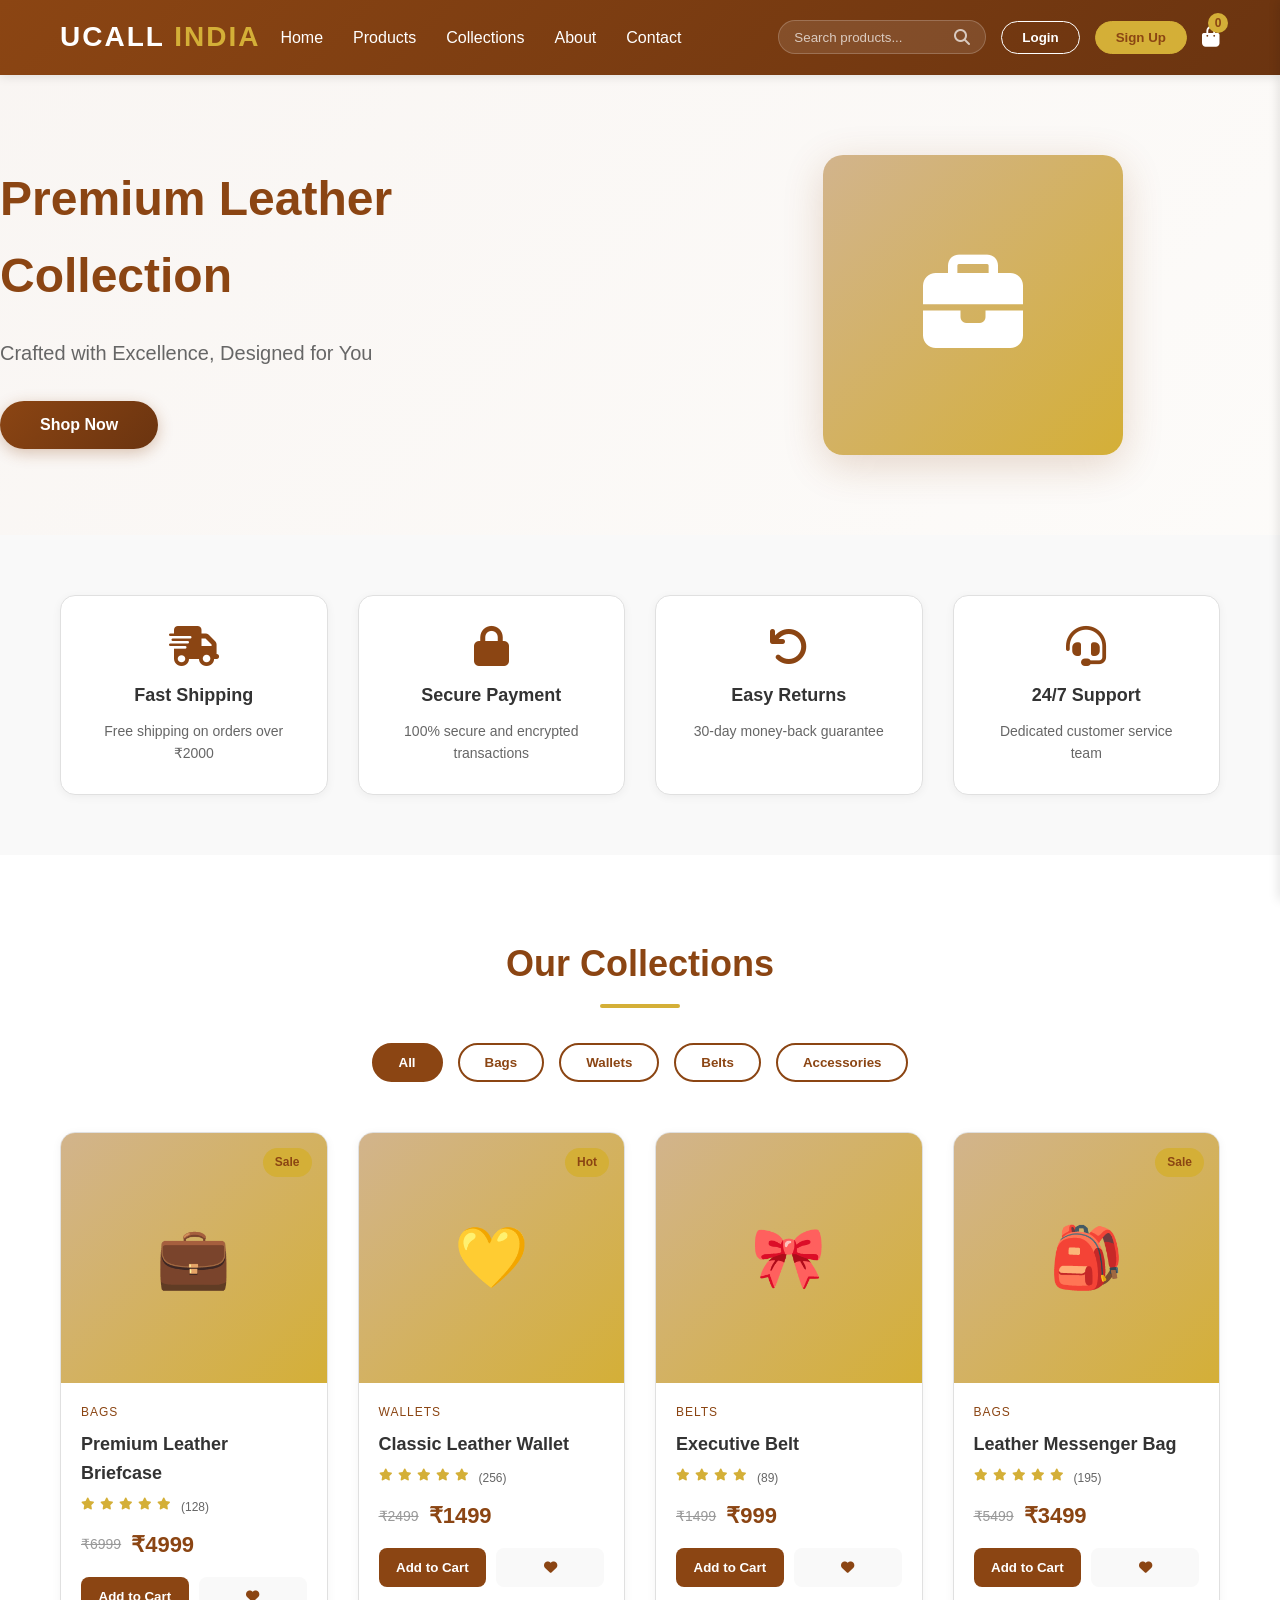
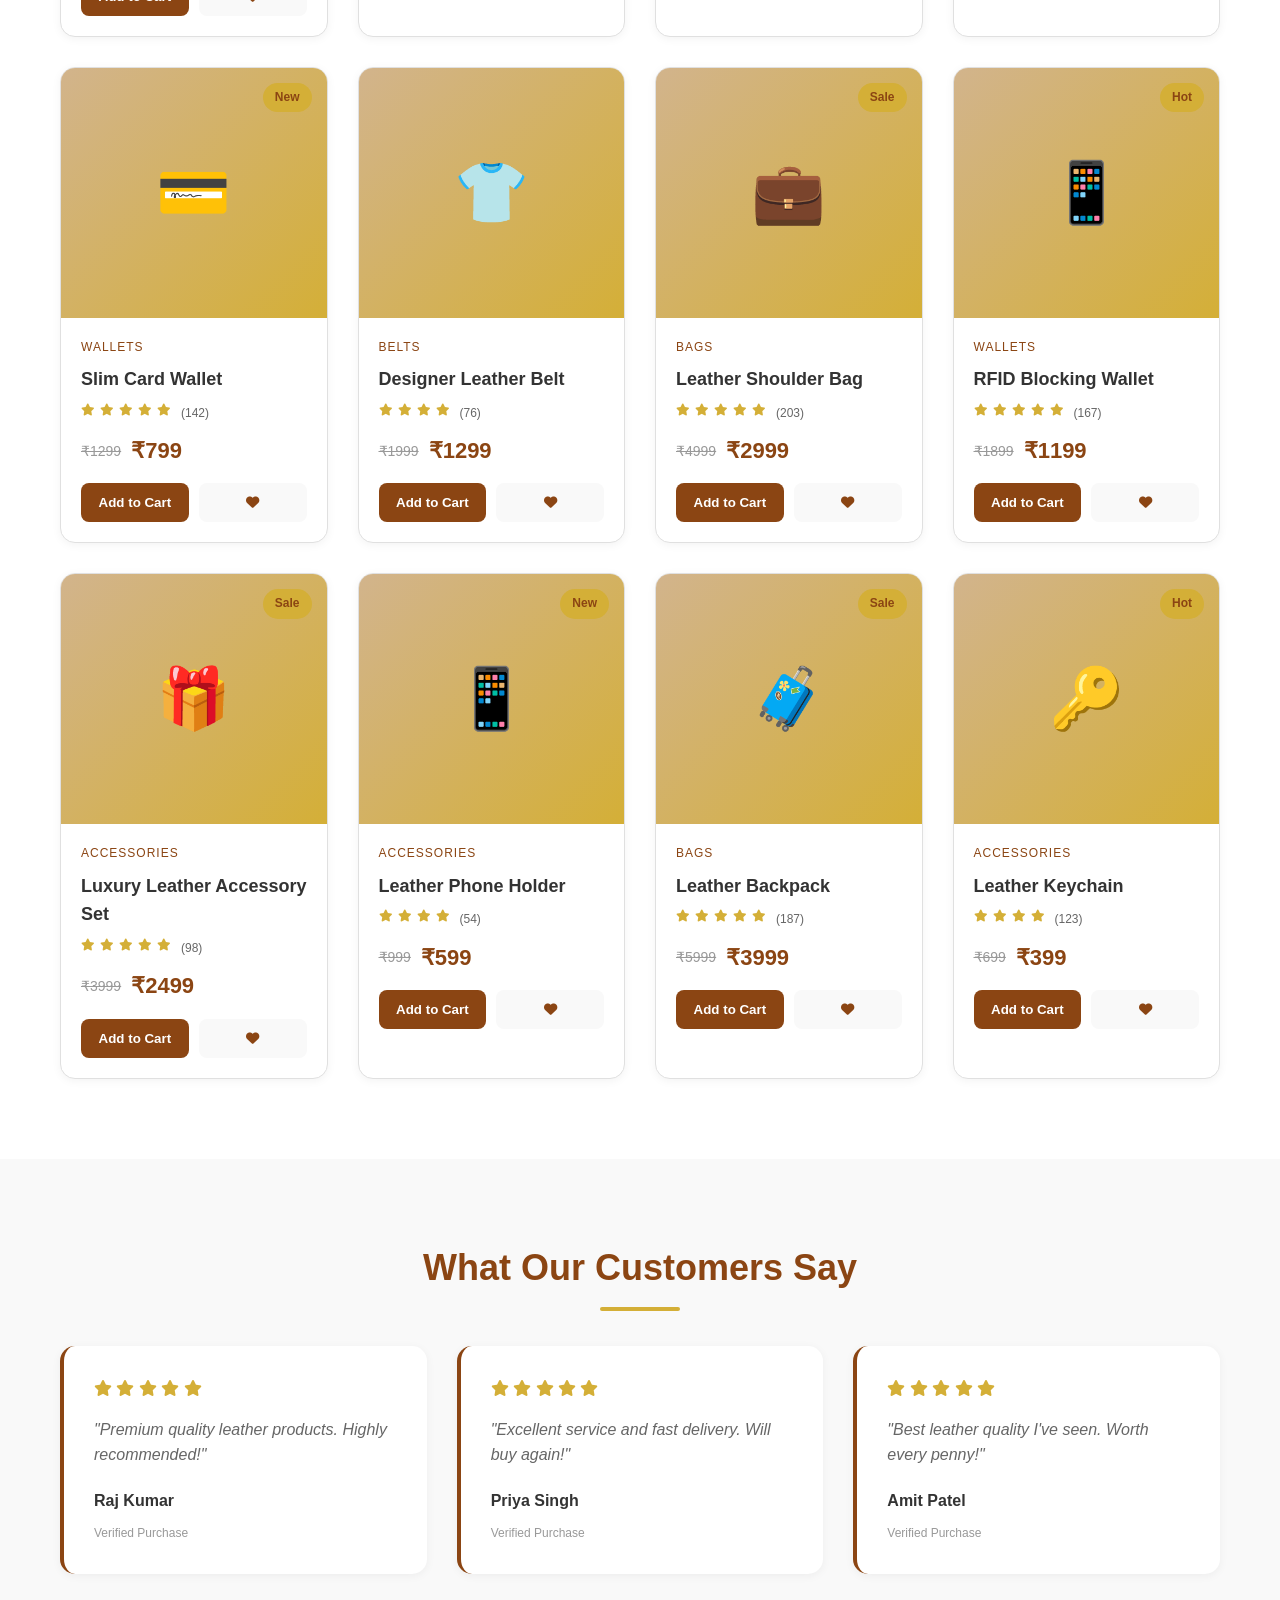
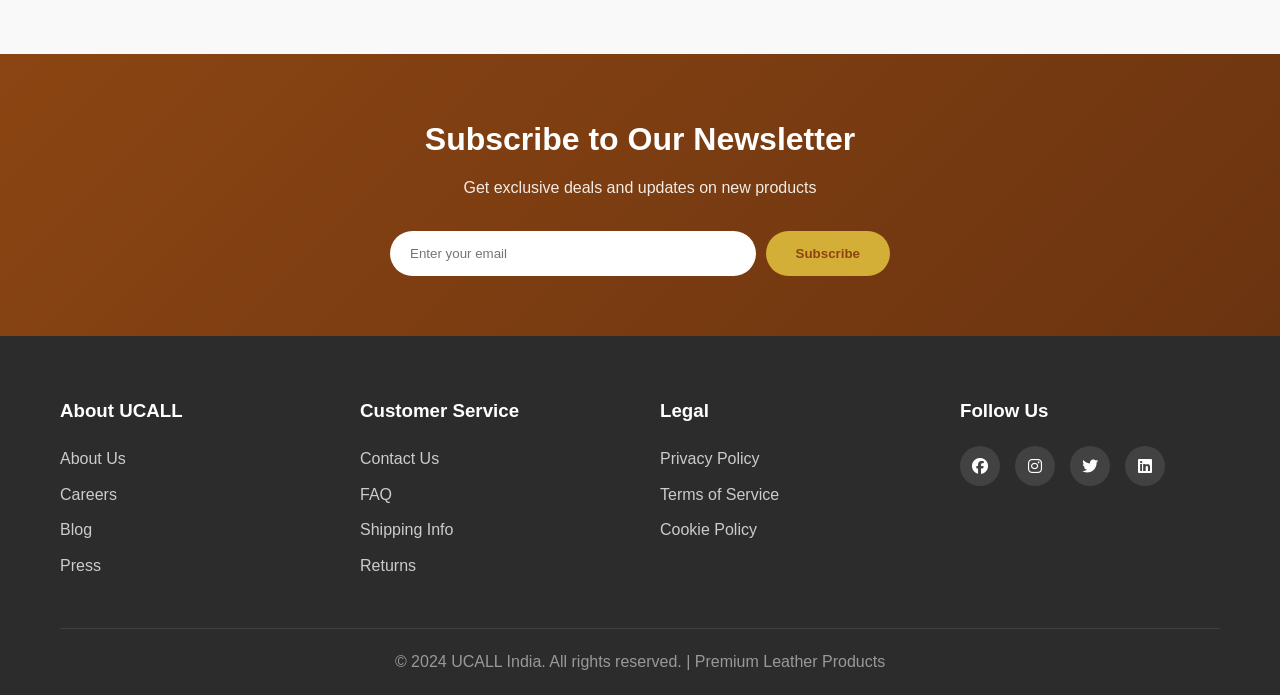
<file: index.html>
<!DOCTYPE html>
<html lang="en">
<head>
    <meta charset="UTF-8">
    <meta name="viewport" content="width=device-width, initial-scale=1.0">
    <title>UCALL India - Premium Leather Products</title>
    <link rel="stylesheet" href="styles.css">
    <link rel="stylesheet" href="https://cdnjs.cloudflare.com/ajax/libs/font-awesome/6.4.0/css/all.min.css">
</head>
<body>
    <!-- Navigation Bar -->
    <nav class="navbar">
        <div class="container">
            <div class="nav-wrapper">
                <div class="logo">
                    <h1>UCALL <span>INDIA</span></h1>
                </div>
                <div class="nav-menu">
                    <a href="#" class="nav-link">Home</a>
                    <a href="#products" class="nav-link">Products</a>
                    <a href="#" class="nav-link">Collections</a>
                    <a href="#" class="nav-link">About</a>
                    <a href="#" class="nav-link">Contact</a>
                </div>
                <div class="nav-icons">
                    <div class="search-bar">
                        <input type="text" placeholder="Search products...">
                        <i class="fas fa-search"></i>
                    </div>
                    <button class="nav-btn" onclick="openLoginModal()">Login</button>
                    <button class="nav-btn signup-btn" onclick="openSignupModal()">Sign Up</button>
                    <div class="cart-icon" onclick="toggleCart()">
                        <i class="fas fa-shopping-bag"></i>
                        <span class="cart-count">0</span>
                    </div>
                </div>
            </div>
        </div>
    </nav>

    <!-- Hero Section -->
    <section class="hero">
        <div class="hero-content">
            <h2>Premium Leather Collection</h2>
            <p>Crafted with Excellence, Designed for You</p>
            <button class="hero-btn" onclick="document.getElementById('products').scrollIntoView({behavior: 'smooth'})">Shop Now</button>
        </div>
        <div class="hero-image">
            <div class="hero-img-placeholder">
                <i class="fas fa-briefcase"></i>
            </div>
        </div>
    </section>

    <!-- Features Section -->
    <section class="features">
        <div class="container">
            <div class="features-grid">
                <div class="feature-card">
                    <i class="fas fa-shipping-fast"></i>
                    <h3>Fast Shipping</h3>
                    <p>Free shipping on orders over ₹2000</p>
                </div>
                <div class="feature-card">
                    <i class="fas fa-lock"></i>
                    <h3>Secure Payment</h3>
                    <p>100% secure and encrypted transactions</p>
                </div>
                <div class="feature-card">
                    <i class="fas fa-undo"></i>
                    <h3>Easy Returns</h3>
                    <p>30-day money-back guarantee</p>
                </div>
                <div class="feature-card">
                    <i class="fas fa-headset"></i>
                    <h3>24/7 Support</h3>
                    <p>Dedicated customer service team</p>
                </div>
            </div>
        </div>
    </section>

    <!-- Products Section -->
    <section class="products" id="products">
        <div class="container">
            <h2 class="section-title">Our Collections</h2>
            
            <div class="filters">
                <button class="filter-btn active" onclick="filterProducts('all')">All</button>
                <button class="filter-btn" onclick="filterProducts('bags')">Bags</button>
                <button class="filter-btn" onclick="filterProducts('wallets')">Wallets</button>
                <button class="filter-btn" onclick="filterProducts('belts')">Belts</button>
                <button class="filter-btn" onclick="filterProducts('accessories')">Accessories</button>
            </div>

            <div class="products-grid" id="productsGrid">
                <!-- Products will be dynamically loaded here -->
            </div>
        </div>
    </section>

    <!-- Testimonials Section -->
    <section class="testimonials">
        <div class="container">
            <h2 class="section-title">What Our Customers Say</h2>
            <div class="testimonials-grid">
                <div class="testimonial-card">
                    <div class="stars">
                        <i class="fas fa-star"></i>
                        <i class="fas fa-star"></i>
                        <i class="fas fa-star"></i>
                        <i class="fas fa-star"></i>
                        <i class="fas fa-star"></i>
                    </div>
                    <p>"Premium quality leather products. Highly recommended!"</p>
                    <h4>Raj Kumar</h4>
                    <span>Verified Purchase</span>
                </div>
                <div class="testimonial-card">
                    <div class="stars">
                        <i class="fas fa-star"></i>
                        <i class="fas fa-star"></i>
                        <i class="fas fa-star"></i>
                        <i class="fas fa-star"></i>
                        <i class="fas fa-star"></i>
                    </div>
                    <p>"Excellent service and fast delivery. Will buy again!"</p>
                    <h4>Priya Singh</h4>
                    <span>Verified Purchase</span>
                </div>
                <div class="testimonial-card">
                    <div class="stars">
                        <i class="fas fa-star"></i>
                        <i class="fas fa-star"></i>
                        <i class="fas fa-star"></i>
                        <i class="fas fa-star"></i>
                        <i class="fas fa-star"></i>
                    </div>
                    <p>"Best leather quality I've seen. Worth every penny!"</p>
                    <h4>Amit Patel</h4>
                    <span>Verified Purchase</span>
                </div>
            </div>
        </div>
    </section>

    <!-- Newsletter Section -->
    <section class="newsletter">
        <div class="container">
            <h2>Subscribe to Our Newsletter</h2>
            <p>Get exclusive deals and updates on new products</p>
            <div class="newsletter-form">
                <input type="email" placeholder="Enter your email" required>
                <button>Subscribe</button>
            </div>
        </div>
    </section>

    <!-- Footer -->
    <footer class="footer">
        <div class="container">
            <div class="footer-grid">
                <div class="footer-col">
                    <h3>About UCALL</h3>
                    <ul>
                        <li><a href="#">About Us</a></li>
                        <li><a href="#">Careers</a></li>
                        <li><a href="#">Blog</a></li>
                        <li><a href="#">Press</a></li>
                    </ul>
                </div>
                <div class="footer-col">
                    <h3>Customer Service</h3>
                    <ul>
                        <li><a href="#">Contact Us</a></li>
                        <li><a href="#">FAQ</a></li>
                        <li><a href="#">Shipping Info</a></li>
                        <li><a href="#">Returns</a></li>
                    </ul>
                </div>
                <div class="footer-col">
                    <h3>Legal</h3>
                    <ul>
                        <li><a href="#">Privacy Policy</a></li>
                        <li><a href="#">Terms of Service</a></li>
                        <li><a href="#">Cookie Policy</a></li>
                    </ul>
                </div>
                <div class="footer-col">
                    <h3>Follow Us</h3>
                    <div class="social-links">
                        <a href="#"><i class="fab fa-facebook"></i></a>
                        <a href="#"><i class="fab fa-instagram"></i></a>
                        <a href="#"><i class="fab fa-twitter"></i></a>
                        <a href="#"><i class="fab fa-linkedin"></i></a>
                    </div>
                </div>
            </div>
            <div class="footer-bottom">
                <p>&copy; 2024 UCALL India. All rights reserved. | Premium Leather Products</p>
            </div>
        </div>
    </footer>

    <!-- Shopping Cart Sidebar -->
    <div class="cart-sidebar" id="cartSidebar">
        <div class="cart-header">
            <h2>Shopping Cart</h2>
            <button class="close-btn" onclick="toggleCart()"><i class="fas fa-times"></i></button>
        </div>
        <div class="cart-items" id="cartItems">
            <!-- Cart items will be added here -->
        </div>
        <div class="cart-footer">
            <div class="cart-total">
                <strong>Total:</strong>
                <span id="cartTotal">₹0</span>
            </div>
            <button class="checkout-btn" onclick="checkout()">Proceed to Checkout</button>
            <button class="continue-btn" onclick="toggleCart()">Continue Shopping</button>
        </div>
    </div>

    <!-- Login Modal -->
    <div class="modal" id="loginModal">
        <div class="modal-content">
            <button class="modal-close" onclick="closeLoginModal()">&times;</button>
            <h2>Login to Your Account</h2>
            <form onsubmit="handleLogin(event)">
                <div class="form-group">
                    <label>Email Address</label>
                    <input type="email" required placeholder="your@email.com">
                </div>
                <div class="form-group">
                    <label>Password</label>
                    <input type="password" required placeholder="Enter your password">
                </div>
                <div class="form-options">
                    <label>
                        <input type="checkbox"> Remember me
                    </label>
                    <a href="#">Forgot password?</a>
                </div>
                <button type="submit" class="form-btn">Login</button>
            </form>
            <p class="form-footer">Don't have an account? <a href="#" onclick="switchToSignup()">Sign up here</a></p>
        </div>
    </div>

    <!-- Signup Modal -->
    <div class="modal" id="signupModal">
        <div class="modal-content">
            <button class="modal-close" onclick="closeSignupModal()">&times;</button>
            <h2>Create Your Account</h2>
            <form onsubmit="handleSignup(event)">
                <div class="form-group">
                    <label>Full Name</label>
                    <input type="text" required placeholder="John Doe">
                </div>
                <div class="form-group">
                    <label>Email Address</label>
                    <input type="email" required placeholder="your@email.com">
                </div>
                <div class="form-group">
                    <label>Phone Number</label>
                    <input type="tel" required placeholder="+91 98765 43210">
                </div>
                <div class="form-group">
                    <label>Password</label>
                    <input type="password" required placeholder="Create a strong password">
                </div>
                <div class="form-group">
                    <label>Confirm Password</label>
                    <input type="password" required placeholder="Confirm your password">
                </div>
                <div class="form-options">
                    <label>
                        <input type="checkbox" required> I agree to Terms & Conditions
                    </label>
                </div>
                <button type="submit" class="form-btn">Create Account</button>
            </form>
            <p class="form-footer">Already have an account? <a href="#" onclick="switchToLogin()">Login here</a></p>
        </div>
    </div>

    <!-- Checkout Modal -->
    <div class="modal" id="checkoutModal">
        <div class="modal-content checkout-content">
            <button class="modal-close" onclick="closeCheckoutModal()">&times;</button>
            <h2>Checkout</h2>
            <div class="checkout-container">
                <div class="checkout-form">
                    <h3>Shipping Information</h3>
                    <form onsubmit="handleCheckout(event)">
                        <div class="form-row">
                            <div class="form-group">
                                <label>First Name</label>
                                <input type="text" required>
                            </div>
                            <div class="form-group">
                                <label>Last Name</label>
                                <input type="text" required>
                            </div>
                        </div>
                        <div class="form-group">
                            <label>Address</label>
                            <input type="text" required>
                        </div>
                        <div class="form-row">
                            <div class="form-group">
                                <label>City</label>
                                <input type="text" required>
                            </div>
                            <div class="form-group">
                                <label>State</label>
                                <input type="text" required>
                            </div>
                            <div class="form-group">
                                <label>Postal Code</label>
                                <input type="text" required>
                            </div>
                        </div>
                        <div class="form-group">
                            <label>Phone Number</label>
                            <input type="tel" required>
                        </div>

                        <h3 style="margin-top: 30px;">Payment Information</h3>
                        <div class="payment-methods">
                            <label class="payment-option">
                                <input type="radio" name="payment" value="card" checked>
                                <span>Credit/Debit Card</span>
                            </label>
                            <label class="payment-option">
                                <input type="radio" name="payment" value="upi">
                                <span>UPI Payment</span>
                            </label>
                            <label class="payment-option">
                                <input type="radio" name="payment" value="netbanking">
                                <span>Net Banking</span>
                            </label>
                            <label class="payment-option">
                                <input type="radio" name="payment" value="cod">
                                <span>Cash on Delivery</span>
                            </label>
                        </div>

                        <div class="form-group" id="cardFields">
                            <label>Card Number</label>
                            <input type="text" placeholder="1234 5678 9012 3456" maxlength="19">
                            <div class="form-row">
                                <div class="form-group">
                                    <label>Expiry Date</label>
                                    <input type="text" placeholder="MM/YY" maxlength="5">
                                </div>
                                <div class="form-group">
                                    <label>CVV</label>
                                    <input type="text" placeholder="123" maxlength="3">
                                </div>
                            </div>
                        </div>

                        <button type="submit" class="form-btn" style="width: 100%; margin-top: 20px;">Place Order</button>
                    </form>
                </div>
                <div class="order-summary">
                    <h3>Order Summary</h3>
                    <div id="summaryItems"></div>
                    <div class="summary-row">
                        <span>Subtotal</span>
                        <span id="summarySubtotal">₹0</span>
                    </div>
                    <div class="summary-row">
                        <span>Shipping</span>
                        <span id="summaryShipping">₹0</span>
                    </div>
                    <div class="summary-row">
                        <span>Tax (18%)</span>
                        <span id="summaryTax">₹0</span>
                    </div>
                    <div class="summary-row total">
                        <span>Total</span>
                        <span id="summaryTotal">₹0</span>
                    </div>
                </div>
            </div>
        </div>
    </div>

    <!-- Success Modal -->
    <div class="modal" id="successModal">
        <div class="modal-content success-content">
            <div class="success-icon">
                <i class="fas fa-check-circle"></i>
            </div>
            <h2>Order Placed Successfully!</h2>
            <p>Thank you for your purchase. Your order has been confirmed.</p>
            <p class="order-number">Order ID: <strong>#UCL-2024001</strong></p>
            <p>You will receive a confirmation email shortly.</p>
            <button class="form-btn" onclick="closeSuccessModal()">Continue Shopping</button>
        </div>
    </div>

    <script src="script.js"></script>
</body>
</html>
</file>
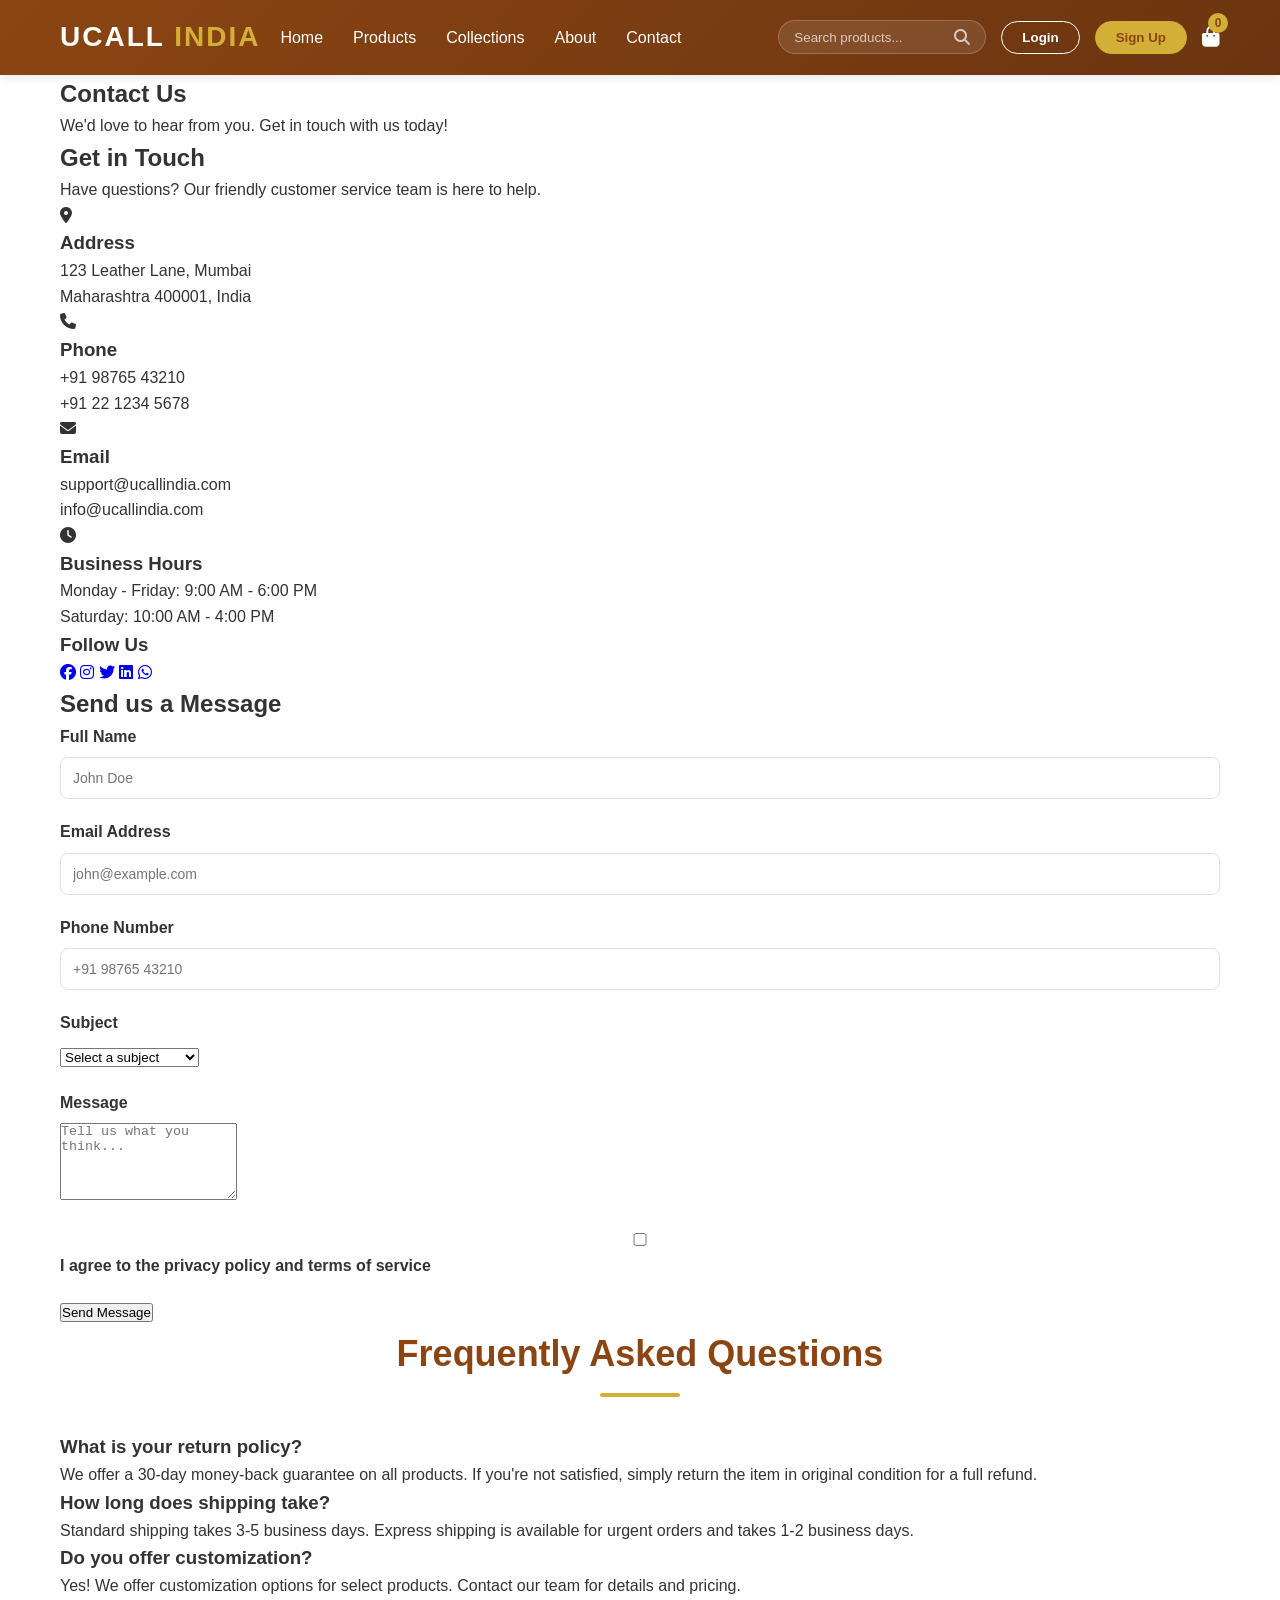
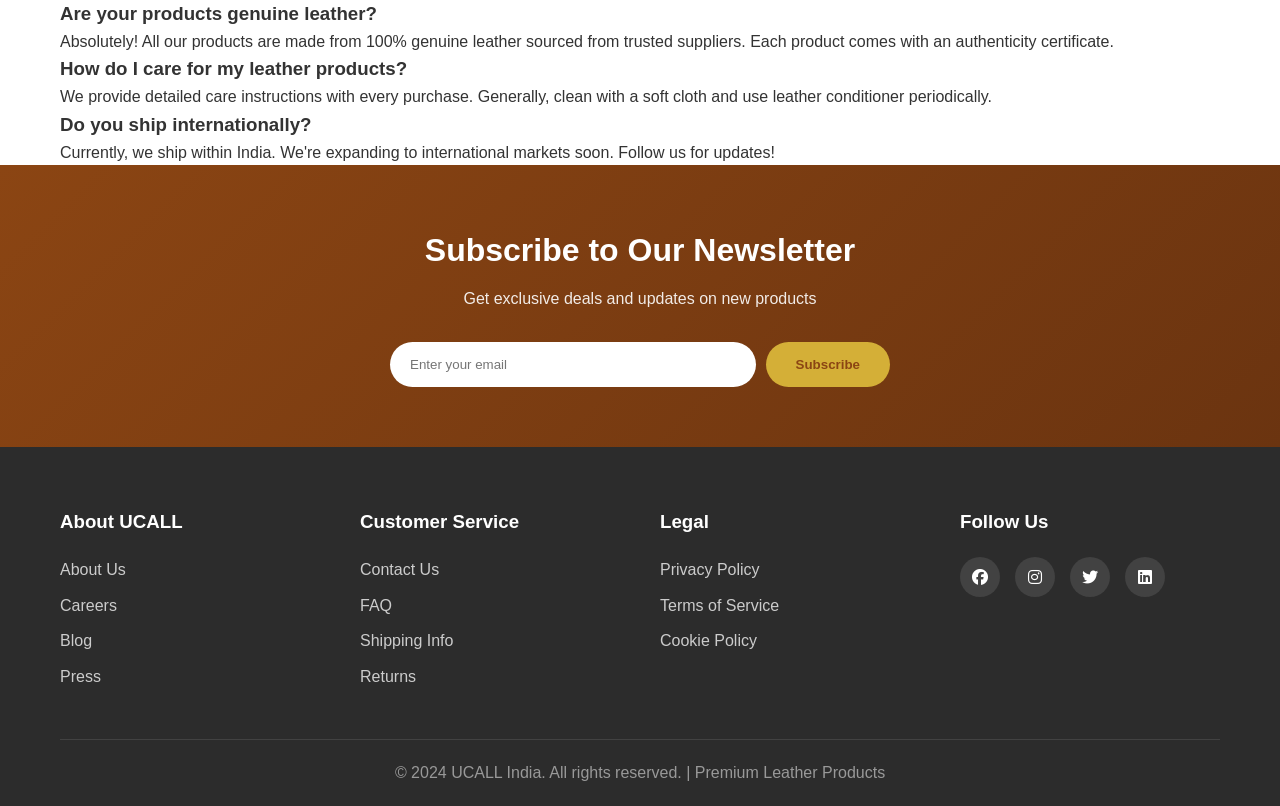
<file: contact.html>
<!DOCTYPE html>
<html lang="en">
<head>
    <meta charset="UTF-8">
    <meta name="viewport" content="width=device-width, initial-scale=1.0">
    <title>Contact - UCALL India</title>
    <link rel="stylesheet" href="styles.css">
    <link rel="stylesheet" href="https://cdnjs.cloudflare.com/ajax/libs/font-awesome/6.4.0/css/all.min.css">
</head>
<body>
    <!-- Navigation Bar -->
    <nav class="navbar">
        <div class="container">
            <div class="nav-wrapper">
                <div class="logo">
                    <h1>UCALL <span>INDIA</span></h1>
                </div>
                <div class="nav-menu">
                    <a href="index.html" class="nav-link">Home</a>
                    <a href="products.html" class="nav-link">Products</a>
                    <a href="collections.html" class="nav-link">Collections</a>
                    <a href="about.html" class="nav-link">About</a>
                    <a href="contact.html" class="nav-link active">Contact</a>
                </div>
                <div class="nav-icons">
                    <div class="search-bar">
                        <input type="text" placeholder="Search products...">
                        <i class="fas fa-search"></i>
                    </div>
                    <button class="nav-btn" onclick="openLoginModal()">Login</button>
                    <button class="nav-btn signup-btn" onclick="openSignupModal()">Sign Up</button>
                    <div class="cart-icon" onclick="toggleCart()">
                        <i class="fas fa-shopping-bag"></i>
                        <span class="cart-count">0</span>
                    </div>
                </div>
            </div>
        </div>
    </nav>

    <!-- Page Header -->
    <section class="page-header">
        <div class="container">
            <h1>Contact Us</h1>
            <p>We'd love to hear from you. Get in touch with us today!</p>
        </div>
    </section>

    <!-- Contact Section -->
    <section class="contact-section">
        <div class="container">
            <div class="contact-wrapper">
                <!-- Contact Information -->
                <div class="contact-info">
                    <h2>Get in Touch</h2>
                    <p>Have questions? Our friendly customer service team is here to help.</p>
                    
                    <div class="contact-details">
                        <div class="contact-item">
                            <div class="contact-icon">
                                <i class="fas fa-map-marker-alt"></i>
                            </div>
                            <div class="contact-text">
                                <h3>Address</h3>
                                <p>123 Leather Lane, Mumbai<br>Maharashtra 400001, India</p>
                            </div>
                        </div>

                        <div class="contact-item">
                            <div class="contact-icon">
                                <i class="fas fa-phone"></i>
                            </div>
                            <div class="contact-text">
                                <h3>Phone</h3>
                                <p>+91 98765 43210<br>+91 22 1234 5678</p>
                            </div>
                        </div>

                        <div class="contact-item">
                            <div class="contact-icon">
                                <i class="fas fa-envelope"></i>
                            </div>
                            <div class="contact-text">
                                <h3>Email</h3>
                                <p>support@ucallindia.com<br>info@ucallindia.com</p>
                            </div>
                        </div>

                        <div class="contact-item">
                            <div class="contact-icon">
                                <i class="fas fa-clock"></i>
                            </div>
                            <div class="contact-text">
                                <h3>Business Hours</h3>
                                <p>Monday - Friday: 9:00 AM - 6:00 PM<br>Saturday: 10:00 AM - 4:00 PM</p>
                            </div>
                        </div>
                    </div>

                    <div class="social-links-large">
                        <h3>Follow Us</h3>
                        <div class="social-icons">
                            <a href="#" title="Facebook"><i class="fab fa-facebook"></i></a>
                            <a href="#" title="Instagram"><i class="fab fa-instagram"></i></a>
                            <a href="#" title="Twitter"><i class="fab fa-twitter"></i></a>
                            <a href="#" title="LinkedIn"><i class="fab fa-linkedin"></i></a>
                            <a href="#" title="WhatsApp"><i class="fab fa-whatsapp"></i></a>
                        </div>
                    </div>
                </div>

                <!-- Contact Form -->
                <div class="contact-form-wrapper">
                    <h2>Send us a Message</h2>
                    <form class="contact-form">
                        <div class="form-group">
                            <label for="name">Full Name</label>
                            <input type="text" id="name" name="name" required placeholder="John Doe">
                        </div>

                        <div class="form-group">
                            <label for="email">Email Address</label>
                            <input type="email" id="email" name="email" required placeholder="john@example.com">
                        </div>

                        <div class="form-group">
                            <label for="phone">Phone Number</label>
                            <input type="tel" id="phone" name="phone" placeholder="+91 98765 43210">
                        </div>

                        <div class="form-group">
                            <label for="subject">Subject</label>
                            <select id="subject" name="subject" required>
                                <option value="">Select a subject</option>
                                <option value="order">Order Inquiry</option>
                                <option value="product">Product Information</option>
                                <option value="feedback">Feedback</option>
                                <option value="complaint">Complaint</option>
                                <option value="other">Other</option>
                            </select>
                        </div>

                        <div class="form-group">
                            <label for="message">Message</label>
                            <textarea id="message" name="message" rows="5" required placeholder="Tell us what you think..."></textarea>
                        </div>

                        <div class="form-group checkbox">
                            <input type="checkbox" id="agree" name="agree" required>
                            <label for="agree">I agree to the privacy policy and terms of service</label>
                        </div>

                        <button type="submit" class="submit-btn">Send Message</button>
                    </form>
                </div>
            </div>
        </div>
    </section>

    <!-- FAQ Section -->
    <section class="faq-section">
        <div class="container">
            <h2 class="section-title">Frequently Asked Questions</h2>
            <div class="faq-grid">
                <div class="faq-item">
                    <h3>What is your return policy?</h3>
                    <p>We offer a 30-day money-back guarantee on all products. If you're not satisfied, simply return the item in original condition for a full refund.</p>
                </div>
                <div class="faq-item">
                    <h3>How long does shipping take?</h3>
                    <p>Standard shipping takes 3-5 business days. Express shipping is available for urgent orders and takes 1-2 business days.</p>
                </div>
                <div class="faq-item">
                    <h3>Do you offer customization?</h3>
                    <p>Yes! We offer customization options for select products. Contact our team for details and pricing.</p>
                </div>
                <div class="faq-item">
                    <h3>Are your products genuine leather?</h3>
                    <p>Absolutely! All our products are made from 100% genuine leather sourced from trusted suppliers. Each product comes with an authenticity certificate.</p>
                </div>
                <div class="faq-item">
                    <h3>How do I care for my leather products?</h3>
                    <p>We provide detailed care instructions with every purchase. Generally, clean with a soft cloth and use leather conditioner periodically.</p>
                </div>
                <div class="faq-item">
                    <h3>Do you ship internationally?</h3>
                    <p>Currently, we ship within India. We're expanding to international markets soon. Follow us for updates!</p>
                </div>
            </div>
        </div>
    </section>

    <!-- Newsletter Section -->
    <section class="newsletter">
        <div class="container">
            <h2>Subscribe to Our Newsletter</h2>
            <p>Get exclusive deals and updates on new products</p>
            <div class="newsletter-form">
                <input type="email" placeholder="Enter your email" required>
                <button>Subscribe</button>
            </div>
        </div>
    </section>

    <!-- Footer -->
    <footer class="footer">
        <div class="container">
            <div class="footer-grid">
                <div class="footer-col">
                    <h3>About UCALL</h3>
                    <ul>
                        <li><a href="about.html">About Us</a></li>
                        <li><a href="#">Careers</a></li>
                        <li><a href="#">Blog</a></li>
                        <li><a href="#">Press</a></li>
                    </ul>
                </div>
                <div class="footer-col">
                    <h3>Customer Service</h3>
                    <ul>
                        <li><a href="contact.html">Contact Us</a></li>
                        <li><a href="#">FAQ</a></li>
                        <li><a href="#">Shipping Info</a></li>
                        <li><a href="#">Returns</a></li>
                    </ul>
                </div>
                <div class="footer-col">
                    <h3>Legal</h3>
                    <ul>
                        <li><a href="#">Privacy Policy</a></li>
                        <li><a href="#">Terms of Service</a></li>
                        <li><a href="#">Cookie Policy</a></li>
                    </ul>
                </div>
                <div class="footer-col">
                    <h3>Follow Us</h3>
                    <div class="social-links">
                        <a href="#"><i class="fab fa-facebook"></i></a>
                        <a href="#"><i class="fab fa-instagram"></i></a>
                        <a href="#"><i class="fab fa-twitter"></i></a>
                        <a href="#"><i class="fab fa-linkedin"></i></a>
                    </div>
                </div>
            </div>
            <div class="footer-bottom">
                <p>&copy; 2024 UCALL India. All rights reserved. | Premium Leather Products</p>
            </div>
        </div>
    </footer>

    <script>
        document.querySelector('.contact-form').addEventListener('submit', function(e) {
            e.preventDefault();
            alert('Thank you for your message! We will get back to you soon.');
            this.reset();
        });
    </script>
</body>
</html>
</file>
<file: styles.css>
* {
    margin: 0;
    padding: 0;
    box-sizing: border-box;
}

:root {
    --primary-color: #8B4513;
    --secondary-color: #D2B48C;
    --dark-color: #2c2c2c;
    --light-color: #f9f9f9;
    --accent-color: #d4af37;
    --text-color: #333;
    --border-color: #e0e0e0;
    --success-color: #27ae60;
}

body {
    font-family: 'Segoe UI', Tahoma, Geneva, Verdana, sans-serif;
    line-height: 1.6;
    color: var(--text-color);
    background-color: #fff;
}

.container {
    max-width: 1200px;
    margin: 0 auto;
    padding: 0 20px;
}

/* Navbar Styles */
.navbar {
    background: linear-gradient(135deg, var(--primary-color) 0%, #6b3410 100%);
    color: white;
    padding: 15px 0;
    position: sticky;
    top: 0;
    z-index: 100;
    box-shadow: 0 2px 10px rgba(0,0,0,0.1);
}

.nav-wrapper {
    display: flex;
    justify-content: space-between;
    align-items: center;
    gap: 20px;
    flex-wrap: wrap;
}

.logo h1 {
    font-size: 28px;
    font-weight: bold;
    letter-spacing: 2px;
    white-space: nowrap;
}

.logo span {
    color: var(--accent-color);
    font-weight: 900;
}

.nav-menu {
    display: flex;
    gap: 30px;
    flex: 1;
}

.nav-link {
    color: white;
    text-decoration: none;
    font-weight: 500;
    transition: all 0.3s ease;
    position: relative;
    white-space: nowrap;
}

.nav-link:hover {
    color: var(--accent-color);
}

.nav-link::after {
    content: '';
    position: absolute;
    bottom: -5px;
    left: 0;
    width: 0;
    height: 2px;
    background: var(--accent-color);
    transition: width 0.3s ease;
}

.nav-link:hover::after {
    width: 100%;
}

.nav-icons {
    display: flex;
    align-items: center;
    gap: 15px;
    flex-wrap: wrap;
}

.search-bar {
    position: relative;
    background: rgba(255,255,255,0.1);
    border-radius: 25px;
    padding: 8px 15px;
    display: flex;
    align-items: center;
    gap: 10px;
    border: 1px solid rgba(255,255,255,0.2);
}

.search-bar input {
    background: none;
    border: none;
    outline: none;
    color: white;
    width: 150px;
}

.search-bar input::placeholder {
    color: rgba(255,255,255,0.7);
}

.search-bar i {
    color: rgba(255,255,255,0.7);
}

.nav-btn {
    background: transparent;
    color: white;
    border: 1px solid white;
    padding: 8px 20px;
    border-radius: 20px;
    cursor: pointer;
    font-weight: 600;
    transition: all 0.3s ease;
    white-space: nowrap;
}

.nav-btn:hover {
    background: white;
    color: var(--primary-color);
}

.nav-btn.signup-btn {
    background: var(--accent-color);
    border-color: var(--accent-color);
    color: var(--primary-color);
}

.nav-btn.signup-btn:hover {
    background: #e5c158;
    border-color: #e5c158;
}

.cart-icon {
    position: relative;
    cursor: pointer;
    font-size: 20px;
    transition: all 0.3s ease;
}

.cart-icon:hover {
    color: var(--accent-color);
}

.cart-count {
    position: absolute;
    top: -8px;
    right: -8px;
    background: var(--accent-color);
    color: var(--primary-color);
    width: 20px;
    height: 20px;
    border-radius: 50%;
    display: flex;
    align-items: center;
    justify-content: center;
    font-size: 12px;
    font-weight: bold;
}

/* Hero Section */
.hero {
    display: grid;
    grid-template-columns: 1fr 1fr;
    align-items: center;
    gap: 50px;
    padding: 80px 0;
    background: linear-gradient(135deg, rgba(139, 69, 19, 0.05) 0%, rgba(210, 180, 140, 0.05) 100%);
}

.hero-content h2 {
    font-size: 48px;
    margin-bottom: 20px;
    color: var(--primary-color);
    font-weight: 700;
}

.hero-content p {
    font-size: 20px;
    color: #666;
    margin-bottom: 30px;
    line-height: 1.8;
}

.hero-btn {
    background: linear-gradient(135deg, var(--primary-color) 0%, #6b3410 100%);
    color: white;
    padding: 15px 40px;
    border: none;
    border-radius: 30px;
    font-size: 16px;
    font-weight: 600;
    cursor: pointer;
    transition: all 0.3s ease;
    box-shadow: 0 4px 15px rgba(139, 69, 19, 0.3);
}

.hero-btn:hover {
    transform: translateY(-2px);
    box-shadow: 0 6px 20px rgba(139, 69, 19, 0.4);
}

.hero-image {
    display: flex;
    justify-content: center;
    align-items: center;
}

.hero-img-placeholder {
    width: 300px;
    height: 300px;
    background: linear-gradient(135deg, var(--secondary-color), var(--accent-color));
    border-radius: 20px;
    display: flex;
    align-items: center;
    justify-content: center;
    font-size: 100px;
    color: white;
    box-shadow: 0 10px 40px rgba(139, 69, 19, 0.2);
}

/* Features Section */
.features {
    padding: 60px 0;
    background: var(--light-color);
}

.features-grid {
    display: grid;
    grid-template-columns: repeat(auto-fit, minmax(250px, 1fr));
    gap: 30px;
}

.feature-card {
    background: white;
    padding: 30px;
    border-radius: 15px;
    text-align: center;
    transition: all 0.3s ease;
    border: 1px solid var(--border-color);
    box-shadow: 0 2px 10px rgba(0,0,0,0.05);
}

.feature-card:hover {
    transform: translateY(-5px);
    box-shadow: 0 5px 20px rgba(139, 69, 19, 0.1);
}

.feature-card i {
    font-size: 40px;
    color: var(--primary-color);
    margin-bottom: 15px;
}

.feature-card h3 {
    margin-bottom: 10px;
    color: var(--text-color);
    font-size: 18px;
}

.feature-card p {
    color: #666;
    font-size: 14px;
}

/* Section Title */
.section-title {
    text-align: center;
    font-size: 36px;
    margin-bottom: 50px;
    color: var(--primary-color);
    position: relative;
    font-weight: 700;
}

.section-title::after {
    content: '';
    position: absolute;
    bottom: -15px;
    left: 50%;
    transform: translateX(-50%);
    width: 80px;
    height: 4px;
    background: var(--accent-color);
    border-radius: 2px;
}

/* Products Section */
.products {
    padding: 80px 0;
}

.filters {
    display: flex;
    justify-content: center;
    gap: 15px;
    margin-bottom: 50px;
    flex-wrap: wrap;
}

.filter-btn {
    background: white;
    border: 2px solid var(--primary-color);
    color: var(--primary-color);
    padding: 10px 25px;
    border-radius: 25px;
    cursor: pointer;
    font-weight: 600;
    transition: all 0.3s ease;
}

.filter-btn:hover,
.filter-btn.active {
    background: var(--primary-color);
    color: white;
}

.products-grid {
    display: grid;
    grid-template-columns: repeat(auto-fill, minmax(250px, 1fr));
    gap: 30px;
}

.product-card {
    background: white;
    border-radius: 15px;
    overflow: hidden;
    transition: all 0.3s ease;
    border: 1px solid var(--border-color);
    box-shadow: 0 2px 10px rgba(0,0,0,0.05);
}

.product-card:hover {
    transform: translateY(-8px);
    box-shadow: 0 8px 25px rgba(139, 69, 19, 0.15);
}

.product-image {
    width: 100%;
    height: 250px;
    background: linear-gradient(135deg, var(--secondary-color), var(--accent-color));
    display: flex;
    align-items: center;
    justify-content: center;
    font-size: 60px;
    color: white;
    position: relative;
    overflow: hidden;
}

.product-badge {
    position: absolute;
    top: 15px;
    right: 15px;
    background: var(--accent-color);
    color: var(--primary-color);
    padding: 5px 12px;
    border-radius: 20px;
    font-size: 12px;
    font-weight: bold;
}

.product-info {
    padding: 20px;
}

.product-category {
    color: var(--primary-color);
    font-size: 12px;
    text-transform: uppercase;
    letter-spacing: 1px;
    margin-bottom: 8px;
}

.product-name {
    font-size: 18px;
    font-weight: 600;
    margin-bottom: 10px;
    color: var(--text-color);
}

.product-rating {
    display: flex;
    gap: 5px;
    margin-bottom: 10px;
}

.product-rating i {
    color: var(--accent-color);
    font-size: 12px;
}

.product-rating span {
    color: #666;
    font-size: 12px;
    margin-left: 5px;
}

.product-price {
    display: flex;
    align-items: center;
    gap: 10px;
    margin-bottom: 15px;
}

.product-price .original {
    font-size: 14px;
    color: #999;
    text-decoration: line-through;
}

.product-price .current {
    font-size: 22px;
    font-weight: 700;
    color: var(--primary-color);
}

.product-actions {
    display: flex;
    gap: 10px;
}

.product-actions button {
    flex: 1;
    padding: 12px;
    border: none;
    border-radius: 8px;
    cursor: pointer;
    font-weight: 600;
    transition: all 0.3s ease;
}

.add-to-cart {
    background: var(--primary-color);
    color: white;
}

.add-to-cart:hover {
    background: #6b3410;
}

.wishlist-btn {
    background: var(--light-color);
    color: var(--primary-color);
    border: 1px solid var(--border-color);
}

.wishlist-btn:hover {
    background: var(--accent-color);
    color: white;
    border-color: var(--accent-color);
}

/* Testimonials Section */
.testimonials {
    padding: 80px 0;
    background: var(--light-color);
}

.testimonials-grid {
    display: grid;
    grid-template-columns: repeat(auto-fit, minmax(280px, 1fr));
    gap: 30px;
}

.testimonial-card {
    background: white;
    padding: 30px;
    border-radius: 15px;
    box-shadow: 0 2px 10px rgba(0,0,0,0.05);
    border-left: 4px solid var(--primary-color);
}

.testimonial-card .stars {
    color: var(--accent-color);
    margin-bottom: 15px;
}

.testimonial-card p {
    font-style: italic;
    color: #666;
    margin-bottom: 20px;
}

.testimonial-card h4 {
    color: var(--text-color);
    margin-bottom: 5px;
}

.testimonial-card span {
    color: #999;
    font-size: 12px;
}

/* Newsletter Section */
.newsletter {
    background: linear-gradient(135deg, var(--primary-color) 0%, #6b3410 100%);
    color: white;
    padding: 60px 0;
    text-align: center;
}

.newsletter h2 {
    font-size: 32px;
    margin-bottom: 10px;
}

.newsletter p {
    font-size: 16px;
    margin-bottom: 30px;
    opacity: 0.9;
}

.newsletter-form {
    display: flex;
    gap: 10px;
    max-width: 500px;
    margin: 0 auto;
    flex-wrap: wrap;
    justify-content: center;
}

.newsletter-form input {
    flex: 1;
    min-width: 200px;
    padding: 15px 20px;
    border: none;
    border-radius: 30px;
    outline: none;
}

.newsletter-form button {
    background: var(--accent-color);
    color: var(--primary-color);
    border: none;
    padding: 15px 30px;
    border-radius: 30px;
    cursor: pointer;
    font-weight: 600;
    transition: all 0.3s ease;
    white-space: nowrap;
}

.newsletter-form button:hover {
    background: #e5c158;
}

/* Footer */
.footer {
    background: var(--dark-color);
    color: #ccc;
    padding: 60px 0 20px;
}

.footer-grid {
    display: grid;
    grid-template-columns: repeat(auto-fit, minmax(200px, 1fr));
    gap: 40px;
    margin-bottom: 40px;
}

.footer-col h3 {
    color: white;
    margin-bottom: 20px;
}

.footer-col ul {
    list-style: none;
}

.footer-col ul li {
    margin-bottom: 10px;
}

.footer-col ul li a {
    color: #ccc;
    text-decoration: none;
    transition: all 0.3s ease;
}

.footer-col ul li a:hover {
    color: var(--accent-color);
}

.social-links {
    display: flex;
    gap: 15px;
}

.social-links a {
    width: 40px;
    height: 40px;
    background: rgba(255,255,255,0.1);
    border-radius: 50%;
    display: flex;
    align-items: center;
    justify-content: center;
    color: white;
    text-decoration: none;
    transition: all 0.3s ease;
}

.social-links a:hover {
    background: var(--accent-color);
    color: var(--primary-color);
}

.footer-bottom {
    border-top: 1px solid rgba(255,255,255,0.1);
    padding-top: 20px;
    text-align: center;
    color: #999;
}

/* Cart Sidebar */
.cart-sidebar {
    position: fixed;
    right: -400px;
    top: 0;
    width: 400px;
    max-width: 90vw;
    height: 100vh;
    background: white;
    box-shadow: -2px 0 10px rgba(0,0,0,0.1);
    z-index: 200;
    display: flex;
    flex-direction: column;
    transition: right 0.3s ease;
}

.cart-sidebar.active {
    right: 0;
}

.cart-header {
    display: flex;
    justify-content: space-between;
    align-items: center;
    padding: 20px;
    border-bottom: 1px solid var(--border-color);
    background: linear-gradient(135deg, var(--primary-color) 0%, #6b3410 100%);
    color: white;
}

.close-btn {
    background: none;
    border: none;
    color: white;
    font-size: 24px;
    cursor: pointer;
}

.cart-items {
    flex: 1;
    overflow-y: auto;
    padding: 20px;
}

.cart-item {
    display: flex;
    gap: 15px;
    margin-bottom: 20px;
    padding-bottom: 20px;
    border-bottom: 1px solid var(--border-color);
}

.cart-item-image {
    width: 80px;
    height: 80px;
    background: linear-gradient(135deg, var(--secondary-color), var(--accent-color));
    border-radius: 8px;
    display: flex;
    align-items: center;
    justify-content: center;
    font-size: 30px;
    color: white;
    flex-shrink: 0;
}

.cart-item-info {
    flex: 1;
}

.cart-item-name {
    font-weight: 600;
    margin-bottom: 5px;
}

.cart-item-price {
    color: var(--primary-color);
    font-weight: 600;
}

.cart-item-quantity {
    display: flex;
    align-items: center;
    gap: 10px;
    margin-top: 10px;
}

.quantity-btn {
    background: var(--light-color);
    border: none;
    width: 24px;
    height: 24px;
    border-radius: 4px;
    cursor: pointer;
    display: flex;
    align-items: center;
    justify-content: center;
}

.remove-btn {
    background: none;
    border: none;
    color: #999;
    cursor: pointer;
    transition: all 0.3s ease;
}

.remove-btn:hover {
    color: #e74c3c;
}

.empty-cart {
    display: flex;
    flex-direction: column;
    align-items: center;
    justify-content: center;
    height: 100%;
    text-align: center;
    color: #999;
}

.empty-cart i {
    font-size: 60px;
    margin-bottom: 20px;
}

.cart-footer {
    padding: 20px;
    border-top: 1px solid var(--border-color);
    background: var(--light-color);
}

.cart-total {
    display: flex;
    justify-content: space-between;
    margin-bottom: 15px;
    font-size: 18px;
    font-weight: 700;
}

.checkout-btn,
.continue-btn {
    width: 100%;
    padding: 12px;
    border: none;
    border-radius: 8px;
    cursor: pointer;
    font-weight: 600;
    margin-bottom: 10px;
    transition: all 0.3s ease;
}

.checkout-btn {
    background: var(--primary-color);
    color: white;
}

.checkout-btn:hover {
    background: #6b3410;
}

.continue-btn {
    background: white;
    color: var(--primary-color);
    border: 1px solid var(--border-color);
}

.continue-btn:hover {
    background: var(--light-color);
}

/* Modals */
.modal {
    display: none;
    position: fixed;
    top: 0;
    left: 0;
    width: 100%;
    height: 100%;
    background: rgba(0,0,0,0.5);
    z-index: 300;
    align-items: center;
    justify-content: center;
    animation: fadeIn 0.3s ease;
    padding: 20px;
    overflow-y: auto;
}

.modal.active {
    display: flex;
}

@keyframes fadeIn {
    from {
        opacity: 0;
    }
    to {
        opacity: 1;
    }
}

.modal-content {
    background: white;
    padding: 40px;
    border-radius: 15px;
    max-width: 450px;
    width: 100%;
    position: relative;
    animation: slideUp 0.3s ease;
    max-height: 90vh;
    overflow-y: auto;
    margin: auto;
}

@keyframes slideUp {
    from {
        transform: translateY(50px);
        opacity: 0;
    }
    to {
        transform: translateY(0);
        opacity: 1;
    }
}

.modal-close {
    position: absolute;
    top: 15px;
    right: 15px;
    background: none;
    border: none;
    font-size: 28px;
    cursor: pointer;
    color: #999;
    transition: color 0.3s ease;
}

.modal-close:hover {
    color: var(--primary-color);
}

.modal-content h2 {
    margin-bottom: 30px;
    color: var(--primary-color);
    font-size: 24px;
}

.form-group {
    margin-bottom: 20px;
}

.form-group label {
    display: block;
    margin-bottom: 8px;
    font-weight: 600;
    color: var(--text-color);
}

.form-group input {
    width: 100%;
    padding: 12px;
    border: 1px solid var(--border-color);
    border-radius: 8px;
    font-size: 14px;
    transition: all 0.3s ease;
}

.form-group input:focus {
    outline: none;
    border-color: var(--primary-color);
    box-shadow: 0 0 5px rgba(139, 69, 19, 0.1);
}

.form-options {
    display: flex;
    justify-content: space-between;
    align-items: center;
    margin-bottom: 20px;
    font-size: 14px;
    flex-wrap: wrap;
    gap: 10px;
}

.form-options label {
    display: flex;
    align-items: center;
    gap: 8px;
    margin: 0;
}

.form-options a {
    color: var(--primary-color);
    text-decoration: none;
    transition: all 0.3s ease;
}

.form-options a:hover {
    color: #6b3410;
}

.form-btn {
    width: 100%;
    padding: 12px;
    background: linear-gradient(135deg, var(--primary-color) 0%, #6b3410 100%);
    color: white;
    border: none;
    border-radius: 8px;
    font-weight: 600;
    cursor: pointer;
    transition: all 0.3s ease;
}

.form-btn:hover {
    transform: translateY(-2px);
    box-shadow: 0 4px 15px rgba(139, 69, 19, 0.3);
}

.form-footer {
    text-align: center;
    margin-top: 20px;
    font-size: 14px;
}

.form-footer a {
    color: var(--primary-color);
    text-decoration: none;
    font-weight: 600;
    transition: all 0.3s ease;
}

.form-footer a:hover {
    color: #6b3410;
}

/* Checkout Modal */
.checkout-content {
    max-width: 900px;
    max-height: 90vh;
    overflow-y: auto;
}

.checkout-container {
    display: grid;
    grid-template-columns: 1fr 1fr;
    gap: 40px;
}

.checkout-form h3 {
    margin-bottom: 20px;
    color: var(--primary-color);
}

.form-row {
    display: grid;
    grid-template-columns: 1fr 1fr;
    gap: 20px;
}

.payment-methods {
    display: flex;
    flex-direction: column;
    gap: 15px;
    margin: 20px 0;
}

.payment-option {
    display: flex;
    align-items: center;
    gap: 10px;
    padding: 12px;
    border: 1px solid var(--border-color);
    border-radius: 8px;
    cursor: pointer;
    transition: all 0.3s ease;
}

.payment-option:hover {
    border-color: var(--primary-color);
    background: rgba(139, 69, 19, 0.05);
}

.order-summary {
    background: var(--light-color);
    padding: 30px;
    border-radius: 15px;
}

.order-summary h3 {
    margin-bottom: 20px;
    color: var(--primary-color);
}

.summary-item {
    display: flex;
    justify-content: space-between;
    margin-bottom: 15px;
    padding-bottom: 15px;
    border-bottom: 1px solid var(--border-color);
}

.summary-row {
    display: flex;
    justify-content: space-between;
    margin-bottom: 12px;
    font-size: 14px;
    color: #666;
}

.summary-row.total {
    font-size: 18px;
    font-weight: 700;
    color: var(--primary-color);
    border-top: 2px solid var(--primary-color);
    padding-top: 12px;
    margin-top: 12px;
}

/* Success Modal */
.success-content {
    text-align: center;
    max-width: 400px;
}

.success-icon {
    font-size: 80px;
    color: var(--success-color);
    margin-bottom: 20px;
}

.success-content h2 {
    color: var(--success-color);
    margin-bottom: 20px;
}

.order-number {
    background: var(--light-color);
    padding: 15px;
    border-radius: 8px;
    margin: 20px 0;
    font-size: 14px;
}

/* Responsive Design */
@media (max-width: 1024px) {
    .nav-wrapper {
        gap: 15px;
    }

    .nav-menu {
        gap: 20px;
        flex: none;
    }

    .hero {
        gap: 30px;
    }

    .hero-content h2 {
        font-size: 36px;
    }

    .hero-img-placeholder {
        width: 250px;
        height: 250px;
        font-size: 80px;
    }

    .checkout-container {
        grid-template-columns: 1fr;
        gap: 30px;
    }
}

@media (max-width: 768px) {
    .nav-wrapper {
        width: 100%;
        gap: 10px;
        flex-direction: column;
    }

    .logo h1 {
        font-size: 24px;
    }

    .nav-menu {
        display: none;
    }

    .nav-icons {
        width: 100%;
        gap: 10px;
    }

    .search-bar {
        width: 100%;
        max-width: 100%;
    }

    .search-bar input {
        width: 100%;
    }

    .hero {
        grid-template-columns: 1fr;
        gap: 40px;
        padding: 40px 0;
    }

    .hero-content h2 {
        font-size: 32px;
    }

    .hero-content p {
        font-size: 16px;
    }

    .hero-img-placeholder {
        width: 250px;
        height: 250px;
        font-size: 80px;
    }

    .section-title {
        font-size: 28px;
        margin-bottom: 40px;
    }

    .products-grid {
        grid-template-columns: repeat(auto-fill, minmax(180px, 1fr));
        gap: 20px;
    }

    .testimonials-grid {
        grid-template-columns: 1fr;
    }

    .newsletter-form {
        flex-direction: column;
    }

    .newsletter-form input {
        min-width: 100%;
    }

    .modal-content {
        padding: 30px 20px;
        max-width: 95%;
        border-radius: 12px;
    }

    .form-row {
        grid-template-columns: 1fr;
    }

    .checkout-container {
        grid-template-columns: 1fr;
        gap: 20px;
    }

    .order-summary {
        order: -1;
    }

    .cart-sidebar {
        width: 100%;
        right: -100%;
    }

    .cart-sidebar.active {
        right: 0;
    }
}

@media (max-width: 480px) {
    .container {
        padding: 0 15px;
    }

    .logo h1 {
        font-size: 20px;
        letter-spacing: 1px;
    }

    .nav-btn {
        padding: 6px 15px;
        font-size: 13px;
    }

    .search-bar {
        padding: 6px 10px;
    }

    .search-bar input {
        width: 80px;
        font-size: 12px;
    }

    .hero-content h2 {
        font-size: 24px;
        margin-bottom: 15px;
    }

    .hero-content p {
        font-size: 14px;
        margin-bottom: 20px;
    }

    .hero-btn {
        padding: 12px 30px;
        font-size: 14px;
    }

    .hero-img-placeholder {
        width: 200px;
        height: 200px;
        font-size: 60px;
    }

    .section-title {
        font-size: 22px;
        margin-bottom: 30px;
    }

    .products-grid {
        grid-template-columns: repeat(auto-fill, minmax(150px, 1fr));
        gap: 15px;
    }

    .product-image {
        height: 200px;
        font-size: 45px;
    }

    .product-info {
        padding: 15px;
    }

    .product-name {
        font-size: 16px;
    }

    .product-price .current {
        font-size: 18px;
    }

    .features-grid {
        grid-template-columns: 1fr;
    }

    .modal-content {
        padding: 25px 15px;
        max-width: 100%;
    }

    .modal-content h2 {
        font-size: 20px;
        margin-bottom: 20px;
    }

    .form-group {
        margin-bottom: 15px;
    }

    .form-group label {
        font-size: 13px;
    }

    .form-group input {
        padding: 10px;
        font-size: 13px;
    }

    .filters {
        gap: 10px;
        margin-bottom: 30px;
    }

    .filter-btn {
        padding: 8px 15px;
        font-size: 12px;
    }

    .footer-grid {
        gap: 20px;
    }

    .newsletter h2 {
        font-size: 24px;
    }

    .newsletter p {
        font-size: 14px;
    }
}
</file>
